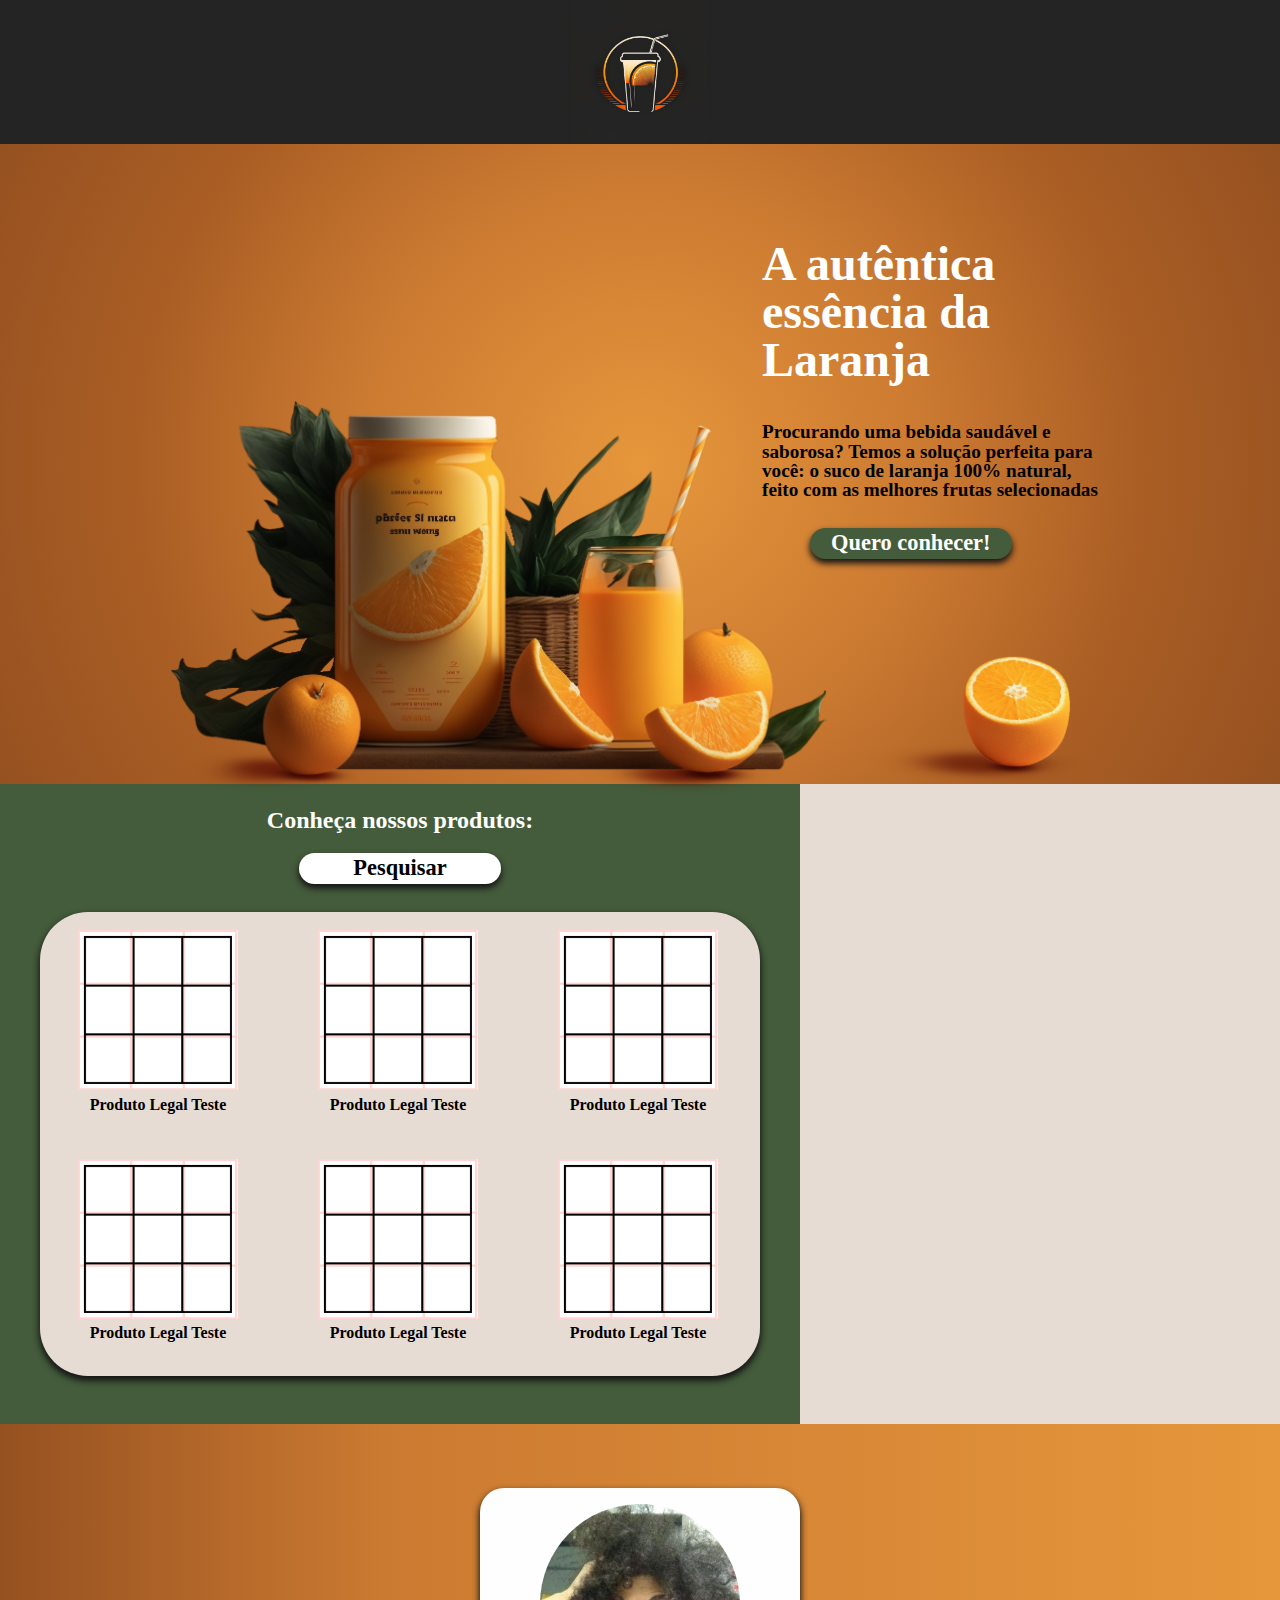
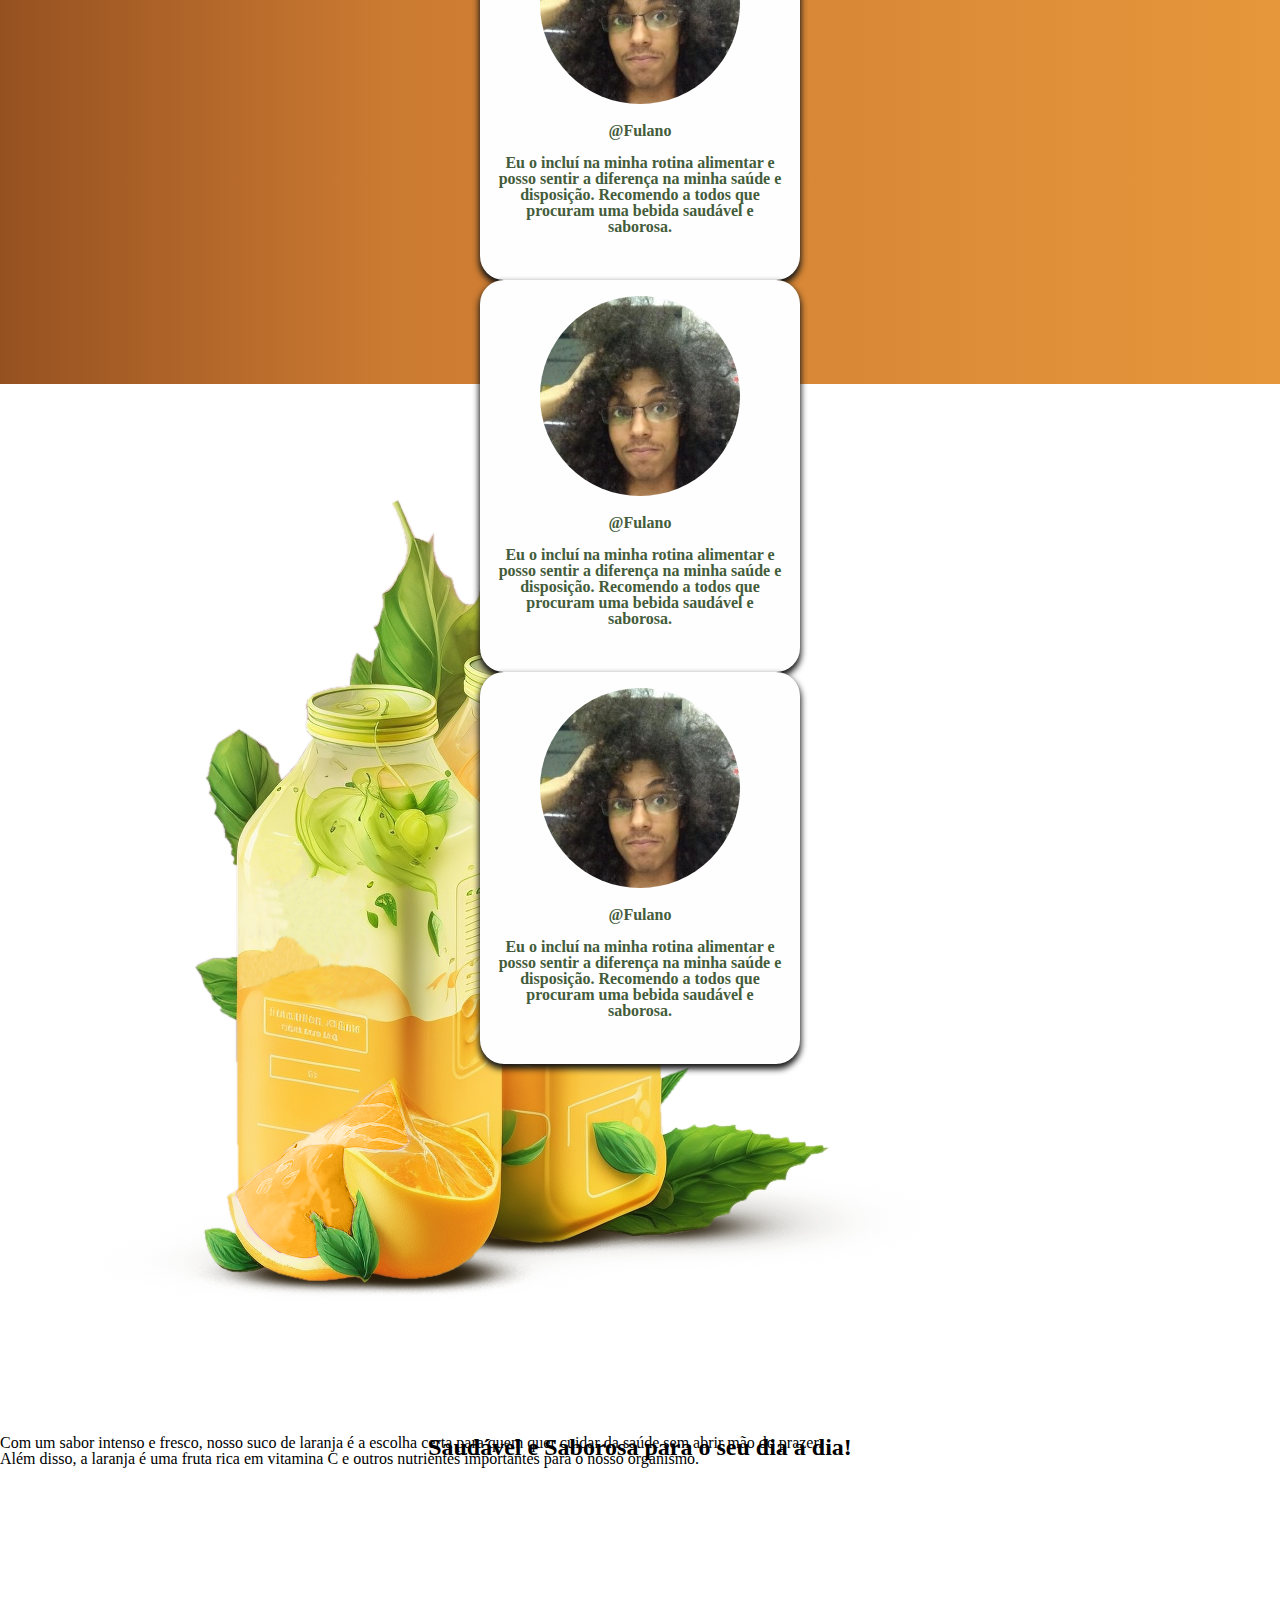
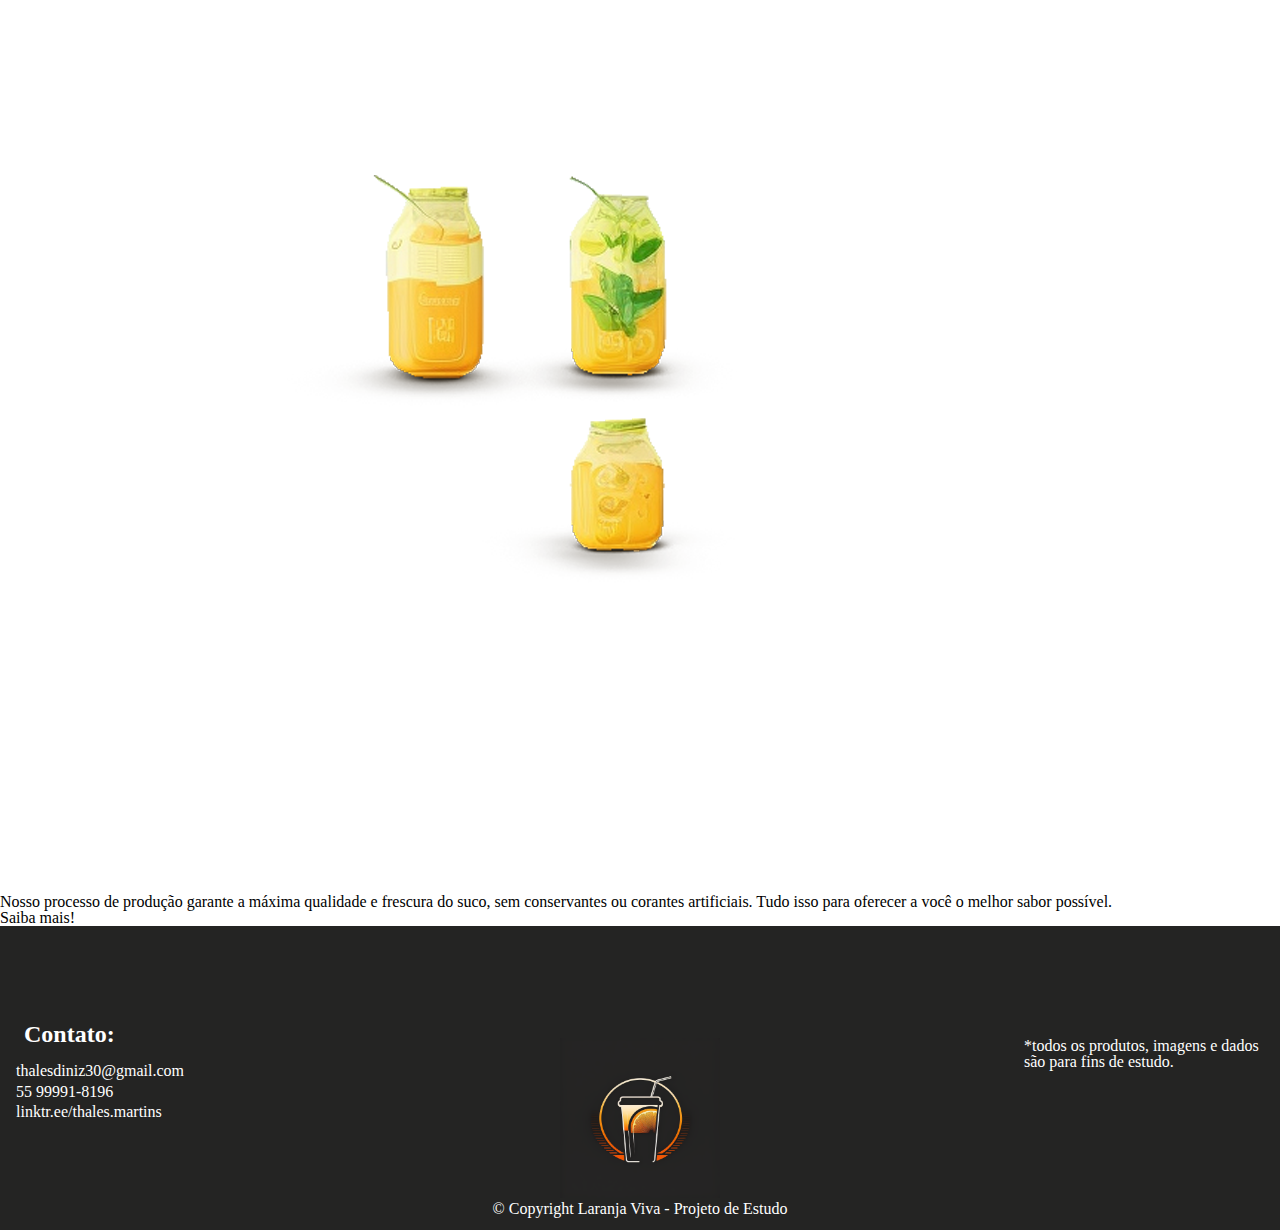
<file: index.html>
<!DOCTYPE html>
<html lang="pt-br">
    <head>
        <meta charset="UTF-8">
        <meta http-equiv="X-UA-Compatible" content="IE=edge">
        <meta name="viewport" content="width=device-width, initial-scale=1.0">

        <link rel="stylesheet" href="reset.css">
        <link rel="stylesheet" href="style.css">

        <title>Laranja Viva</title>
    </head>


    <body>
        <header>
            <div class="imagemCabecalho">
                <img src="imagens/logo.png">
            </div>
            
        </header>

        <main>

            <section class="landing">

                <div class="caixa">
                    <!--<p id="titulo">Laranja Viva</p>-->

                    <div class="texto-principal">
                        <h1>A autêntica essência da Laranja</h1>

                        <p>Procurando uma bebida saudável e saborosa? Temos a solução perfeita para você: o suco de laranja 100% natural, feito com as melhores frutas selecionadas</p>

                        <p id="botao-conhecer">Quero conhecer!</p>
                    </div>

                    <div class="alinhamento-imagem"><img id="imagem-landing"src="imagens/landing-semfundo2.png"></div>
                    <div class="alinhamento-laranja"><img id="laranja-landing"src="imagens/laranja-fundo.png"></div>
                </div>

                

            </section>

            <section class="produtos">

                <div class="seletor">

                    <div class="ajuste-tamanho-seletor">
                        <h2 class="texto-branco">Conheça nossos produtos:</h2>
                        <p id="pesquisar">Pesquisar</p>

                    </div>

                    <div class="lista-produtos">
                        <ul class="produto-lista">
                            <li><img src="imagens/produtos/produto1.png"></li>
                            <li><strong>Produto Legal Teste</strong></li>
                            <li> R$ 39,90</li>
                        </ul>

                        <ul class="produto-lista">
                            <li><img src="imagens/produtos/produto1.png"></li>
                            <li><strong>Produto Legal Teste</strong></li>
                            <li> R$ 39,90</li>
                        </ul>

                        <ul class="produto-lista">
                            <li><img src="imagens/produtos/produto1.png"></li>
                            <li><strong>Produto Legal Teste</strong></li>
                            <li> R$ 39,90</li>
                        </ul>

                        <ul class="produto-lista">
                            <li><img src="imagens/produtos/produto1.png"></li>
                            <li><strong>Produto Legal Teste</strong></li>
                            <li> R$ 39,90</li>
                        </ul>

                        <ul class="produto-lista">
                            <li><img src="imagens/produtos/produto1.png"></li>
                            <li><strong>Produto Legal Teste</strong></li>
                            <li> R$ 39,90</li>
                        </ul>

                        <ul class="produto-lista">
                            <li><img src="imagens/produtos/produto1.png"></li>
                            <li><strong>Produto Legal Teste</strong></li>
                            <li> R$ 39,90</li>
                        </ul>
                    </div>
                    
                </div>

            </section>

            <section class="feedback-geral">
                <div class="profile">
                    <img src="imagens/profiles/roger.png">
                    <p>@Fulano</p>
                    <p>Eu o incluí na minha rotina alimentar e posso sentir a diferença na minha saúde e disposição. Recomendo a todos que procuram uma bebida saudável e saborosa.</p>
                </div>

                <div class="profile">
                    <img src="imagens/profiles/roger.png">
                    <p>@Fulano</p>
                    <p>Eu o incluí na minha rotina alimentar e posso sentir a diferença na minha saúde e disposição. Recomendo a todos que procuram uma bebida saudável e saborosa.</p>
                </div>

                <div class="profile">
                    <img src="imagens/profiles/roger.png">
                    <p>@Fulano</p>
                    <p>Eu o incluí na minha rotina alimentar e posso sentir a diferença na minha saúde e disposição. Recomendo a todos que procuram uma bebida saudável e saborosa.</p>
                </div>
            
            </section>

            <section>

                <img src="imagens/suco-produto.png">
                <h2>Saudável e Saborosa para o seu dia a dia!</h2>

                <p>Com um sabor intenso e fresco, nosso suco de laranja é a escolha certa para quem quer cuidar da saúde sem abrir mão do prazer. </p>

                <p>Além disso, a laranja é uma fruta rica em vitamina C e outros nutrientes importantes para o nosso organismo.</p>

                <img src="imagens/suquinhos-produto.png">

                <p>Nosso processo de produção garante a máxima qualidade e frescura do suco, sem conservantes ou corantes artificiais. Tudo isso para oferecer a você o melhor sabor possível.</p>
                    
                <h3>Saiba mais!</h3>
            </section>

        </main>

        <footer>
            <div class="contato">
                <h3>Contato:</h3>

                <ul>
                    <li>thalesdiniz30@gmail.com</li>
                    <li>55 99991-8196</li>
                    <li>linktr.ee/thales.martins</li>
                </ul>
            </div>

            <p class="direitos">*todos os produtos, imagens e dados são para fins de estudo.

            <div class="copy">
                <img src="imagens/logo.png">
                <p> &copy; Copyright Laranja Viva - Projeto de Estudo
            </div>
        </footer>
        
    </body>
</html>
</file>
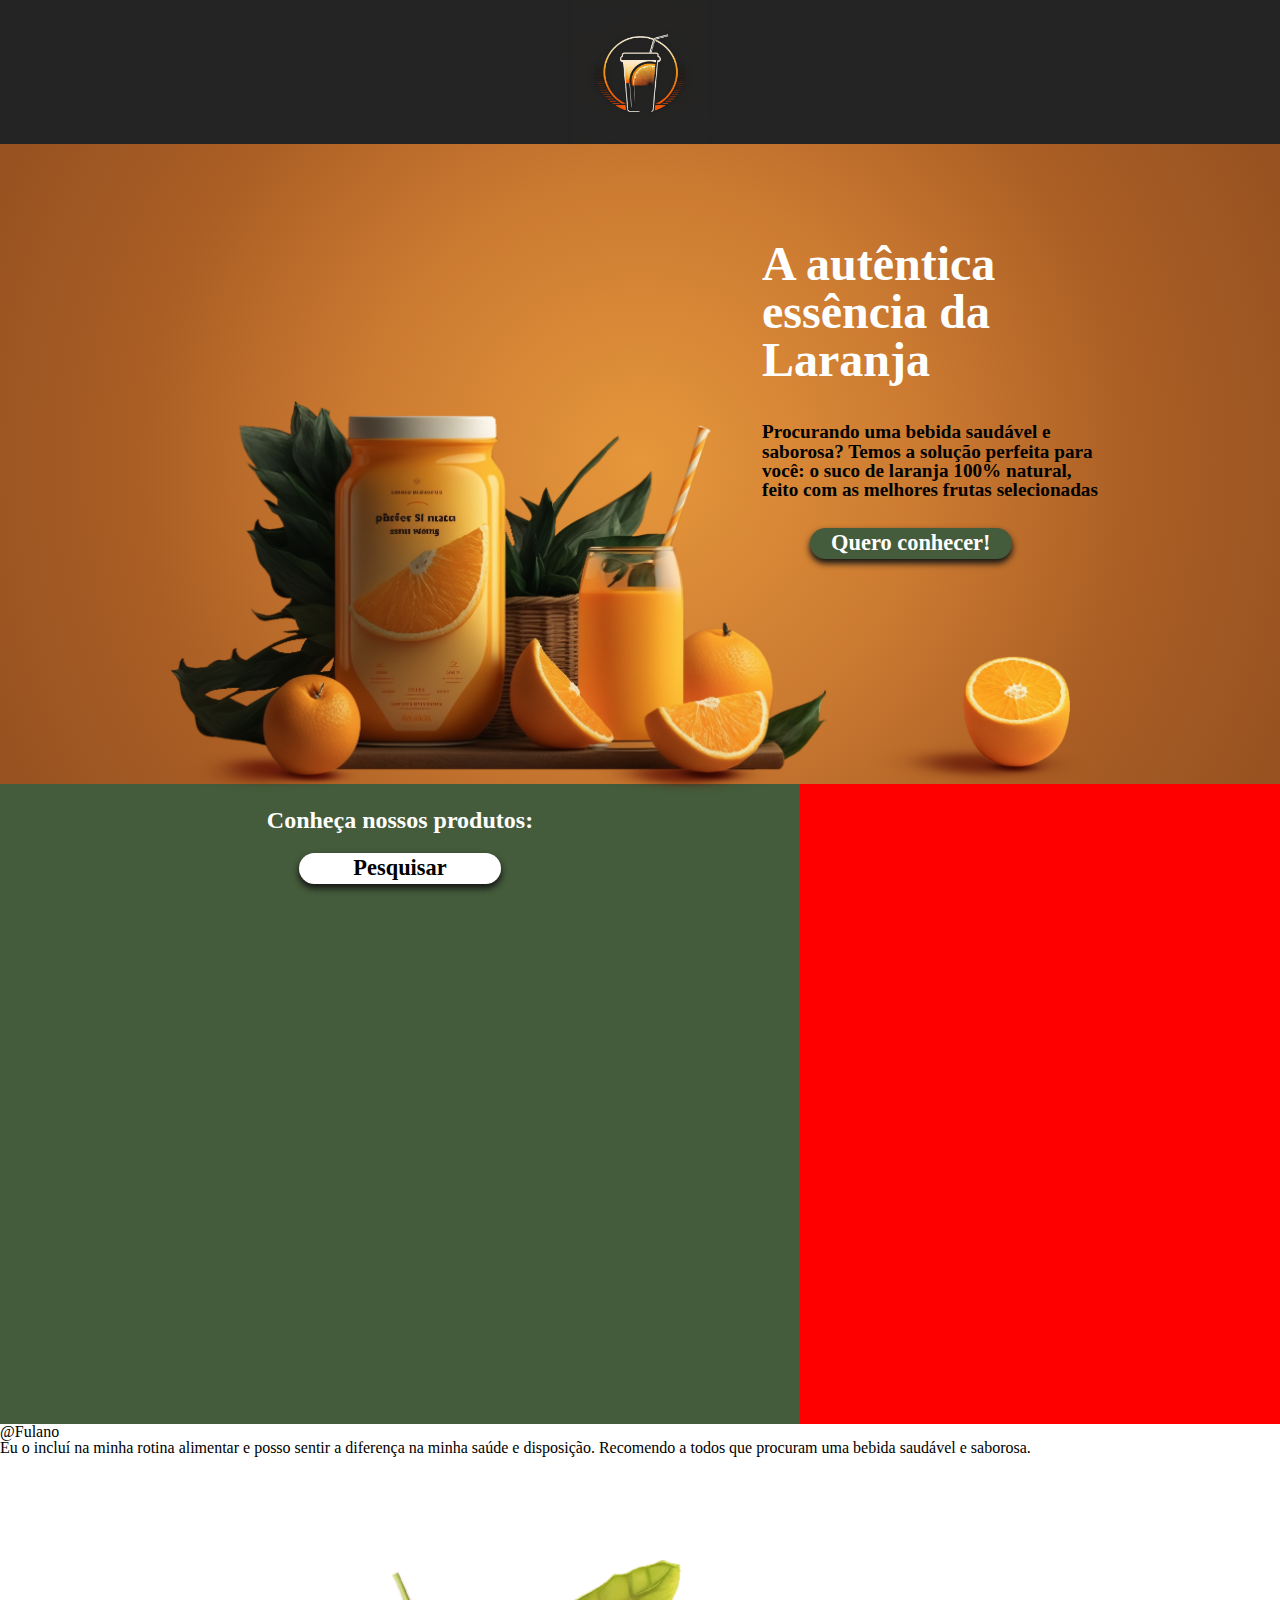
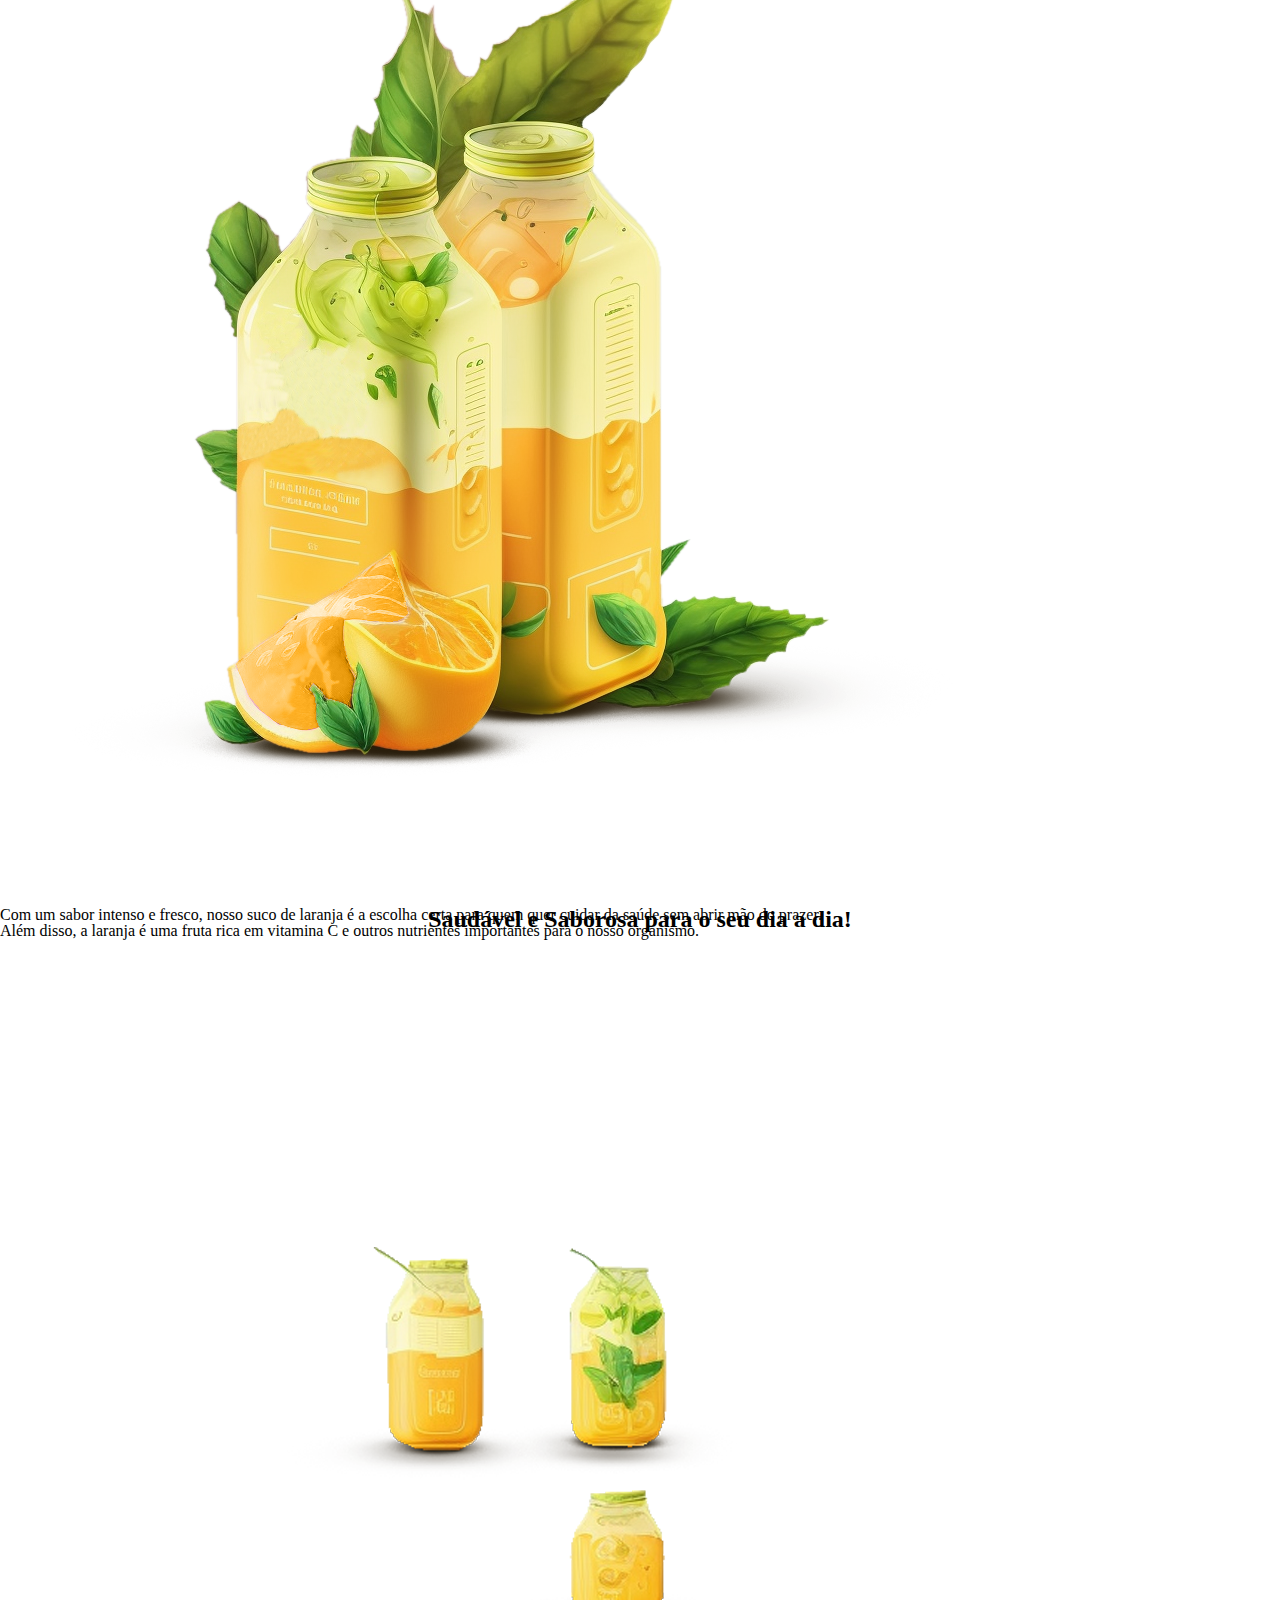
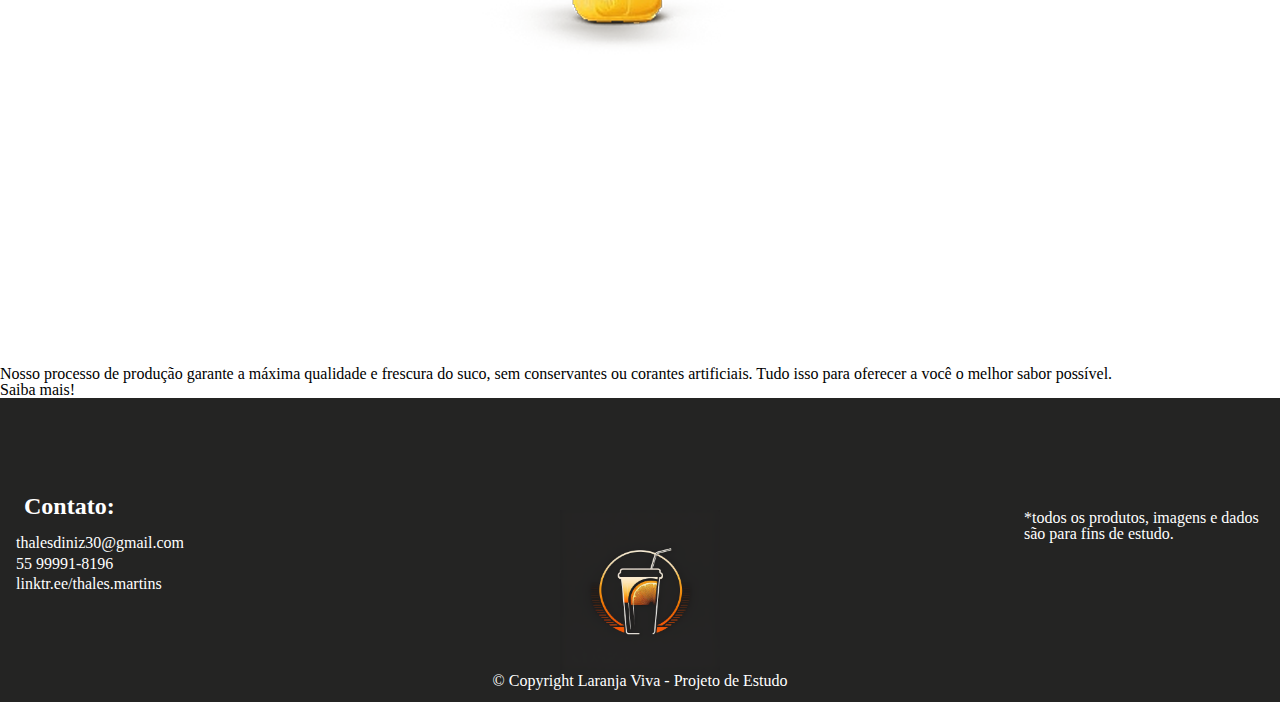
<file: Site/index.html>
<!DOCTYPE html>
<html lang="pt-br">
    <head>
        <meta charset="UTF-8">
        <meta http-equiv="X-UA-Compatible" content="IE=edge">
        <meta name="viewport" content="width=device-width, initial-scale=1.0">

        <link rel="stylesheet" href="reset.css">
        <link rel="stylesheet" href="style.css">

        <title>Laranja Viva</title>
    </head>


    <body>
        <header>
            <div class="imagemCabecalho">
                <img src="imagens/logo.png">
            </div>
            
        </header>

        <main>

            <section class="landing">

                <div class="caixa">
                    <!--<p id="titulo">Laranja Viva</p>-->

                    <div class="texto-principal">
                        <h1>A autêntica essência da Laranja</h1>

                        <p>Procurando uma bebida saudável e saborosa? Temos a solução perfeita para você: o suco de laranja 100% natural, feito com as melhores frutas selecionadas</p>

                        <p id="botao-conhecer">Quero conhecer!</p>
                    </div>

                    <div class="alinhamento-imagem"><img id="imagem-landing"src="imagens/landing-semfundo2.png"></div>
                    <div class="alinhamento-laranja"><img id="laranja-landing"src="imagens/laranja-fundo.png"></div>
                </div>

                

            </section>

            <section class="produtos">

                <div class="seletor">

                    <div class="ajuste-tamanho-seletor">
                        <h2 class="texto-branco">Conheça nossos produtos:</h2>
                        <p id="pesquisar">Pesquisar</p>


                        <ul>
                            <li class="item1"></li>
                            <li class="item2"></li>
                            <li class="item3"></li>
                            <li class="item4"></li>
                            <li class="item5"></li>
                            <li class="item6"></li>
                        </ul>
                    </div>
                </div>

            </section>

            <section>
                <p>@Fulano</p>
                <p>Eu o incluí na minha rotina alimentar e posso sentir a diferença na minha saúde e disposição. Recomendo a todos que procuram uma bebida saudável e saborosa.</p>
            </section>

            <section>

                <img src="imagens/suco-produto.png">
                <h2>Saudável e Saborosa para o seu dia a dia!</h2>

                <p>Com um sabor intenso e fresco, nosso suco de laranja é a escolha certa para quem quer cuidar da saúde sem abrir mão do prazer. </p>

                <p>Além disso, a laranja é uma fruta rica em vitamina C e outros nutrientes importantes para o nosso organismo.</p>

                <img src="imagens/suquinhos-produto.png">

                <p>Nosso processo de produção garante a máxima qualidade e frescura do suco, sem conservantes ou corantes artificiais. Tudo isso para oferecer a você o melhor sabor possível.</p>
                    
                <h3>Saiba mais!</h3>
            </section>

        </main>

        <footer>
            <div class="contato">
                <h3>Contato:</h3>

                <ul>
                    <li>thalesdiniz30@gmail.com</li>
                    <li>55 99991-8196</li>
                    <li>linktr.ee/thales.martins</li>
                </ul>
            </div>

            <p class="direitos">*todos os produtos, imagens e dados são para fins de estudo.

            <div class="copy">
                <img src="imagens/logo.png">
                <p> &copy; Copyright Laranja Viva - Projeto de Estudo
            </div>
        </footer>
        
    </body>
</html>
</file>
<file: style.css>
/*CSS do Cabeçalho*/
header {
    background: #252424;
    height: 9em;
}

header img {
    position: relative;
    width: 9em;
}

.imagemCabecalho {
    text-align: center;
}

/*CSS da Landing Page*/

.landing {
    background: radial-gradient(circle at center, #e6973b 0, #cb7a31 40%, #aa5e24, #965121 100%);
    background-repeat: no-repeat;
    background-position: bottom right;

    height: 40em;
}

.caixa {
    width: 940px;
    height:40em ;
    text-align: center;
    margin: 0 auto;
}

#titulo {

    margin: 0.5em auto auto 0;
    padding: 0.2em 0 0.2em 0;

    width: 940px;


    border: solid 2px white;
    border-radius: 1em;

    font-weight: bold;
    text-align: center;
    position: absolute;
}

.alinhamento-imagem {  
    text-align: left; /*A imagem precisa estar em uma div para poder ser centralizada*/
}
    
#imagem-landing {
    display: inline-block;
    position: relative;
    width: 70%;

    top: 16em;
}

#laranja-landing {
    position: relative;
    float: right;
    width: 25%;

    top: 7em;
    right: 1em;
}

.texto-principal {
    position: absolute;
    float: right;
    margin: 6em 0 0 37em;

    width: 17em;

}

.texto-principal p {
    text-align: left ;
    font-size: 1.2em;
    font-weight: bold;
    width: 18em;
    margin-bottom: 1.5em;
}

h1 {
    text-align: left;
    display: block;

    color: white;
    font-size: 3em;
    margin-bottom: 0.8em;
    font-weight: bold;
}

#botao-conhecer {

    background: #445c3b;
    border: solid 2px none;
    border-radius: 1em;

    padding: 0.2em 0;

    font-weight: bold;
    font-size: 1.4em;

    color: white;
    position: absolute;
    text-align: center;
    right: 1em;

    display: block;
    width: 9em;

    cursor: pointer;
    transition: all 1s;

    box-shadow: 0px 4px 6px 0.5px #161616;
}

#botao-conhecer:hover {
    transform: scale(2) rotate(360deg);



}

/*CSS Produtos*/

.produtos {
    background: #e6dcd4;
    height: 40em;
}

.seletor {
    background: #445c3b;
    width: 50em;
    height: 40em;
}

.ajuste-tamanho-seletor {
    width: 20em;
    height: 8em;
    margin: 0 auto;
}

h2 {

    position: relative;
    top: 1em;


    font-weight: bold;
    text-align: center;
    font-size: 1.5em;

}

.texto-branco {
    color: white;
}

#pesquisar {
    background: white;
    border: solid 2px none;
    border-radius: 1em;
    display: block;

    padding: 0.2em 0;

    font-weight: bold;
    font-size: 1.4em;

    color: black;
    position: relative;
    text-align: center;

    margin: 2em auto;

    width: 9em;

    cursor: pointer;
    transition: all 1s;

    box-shadow: 0px 4px 6px 0.5px #161616;
}

#pesquisar:hover {
    transform: scale(1.3);
}

.lista-produtos {
    background: #e6dcd4;
    width: 90%;
    height: 29em;

    border: solid 1px none;
    border-radius: 3em;

    margin: auto auto;

    box-shadow: 0px 4px 6px 0.5px #161616;
}

.produto-lista {
    display: inline-block;
    margin: 10px 10px;
    
    width: 30%;
    height: 45%;
    text-align: center;
    

    border: solid none;
    border-radius: 1em;

    transition: all 0.5s;
}

.produto-lista:hover {

}

.produto-lista li {
    height: 30%;
    margin: auto;
}

.produto-lista li img {
    position: relative;
    top: 0.5em;
    width: 10em;
}

.produto-lista li strong {
    font-weight: bold;
    position: relative;

    top: 7em
}

.centraliza-imagem {
    text-align: center;
}

/*CSS Feedback*/

.feedback-geral {
    background: linear-gradient(90deg,#965121 0,  #cb7a31 30%, #e6973b 100%);
    height: 35em;
}

.profile {
    background: #fefefe;
    width: 20em;
    height: 70%;

    text-align: center;

    border-radius: 1.5em;
    position: relative;

    margin: 0 auto;
    top: 4em;

    box-shadow: 0px 4px 6px 0.5px #161616;
    
}

.profile p {
    padding: 0.5 1em 0 1em;
    color: #445c3b;
    font-weight: bold;
}

.profile p:last-child {
    padding: 1em;
}

.profile img {
    border-radius: 100%;
    padding: 1em 1em 1em 1em;
}









/*CSS do Rodapé*/

footer {
    height: 19em;
    background: #242423;

    color: white;
}

footer img {
    width: 10em;
}

footer h3 {
    font-weight: bold;

    font-size: 1.5em;
    padding: 0 0 0.7em 1em;
    margin: 4em 0 0 0;
}

.contato {
    width: 15em;
    float: left;
}

footer li {
    padding: 0 0 0.3em 1em;
    
}

.direitos {
    float: right;
    width: 15em;

    padding: 0 1em 0 0;
    margin: 7em 0 0 0;
}

.copy {
    position: relative;
    width: 50%;
    margin: 0 auto;
    
    padding: 7em 0 0 0;
    text-align: center;
}
</file>
<file: Site/style.css>
/*CSS do Cabeçalho*/
header {
    background: #252424;
    height: 9em;
}

header img {
    position: relative;
    width: 9em;
}

.imagemCabecalho {
    text-align: center;
}

/*CSS da Landing Page*/

.landing {
    background: radial-gradient(circle at center, #e6973b 0, #cb7a31 40%, #aa5e24, #965121 100%);
    background-repeat: no-repeat;
    background-position: bottom right;

    height: 40em;
}

.caixa {
    width: 940px;
    height:40em ;
    text-align: center;
    margin: 0 auto;
}

#titulo {

    margin: 0.5em auto auto 0;
    padding: 0.2em 0 0.2em 0;

    width: 940px;


    border: solid 2px white;
    border-radius: 1em;

    font-weight: bold;
    text-align: center;
    position: absolute;
}

.alinhamento-imagem {  
    text-align: left; /*A imagem precisa estar em uma div para poder ser centralizada*/
}
    
#imagem-landing {
    display: inline-block;
    position: relative;
    width: 70%;

    top: 16em;
}

#laranja-landing {
    position: relative;
    float: right;
    width: 25%;

    top: 7em;
    right: 1em;
}

.texto-principal {
    position: absolute;
    float: right;
    margin: 6em 0 0 37em;

    width: 17em;

}

.texto-principal p {
    text-align: left ;
    font-size: 1.2em;
    font-weight: bold;
    width: 18em;
    margin-bottom: 1.5em;
}

h1 {
    text-align: left;
    display: block;

    color: white;
    font-size: 3em;
    margin-bottom: 0.8em;
    font-weight: bold;
}

#botao-conhecer {

    background: #445c3b;
    border: solid 2px none;
    border-radius: 1em;

    padding: 0.2em 0;

    font-weight: bold;
    font-size: 1.4em;

    color: white;
    position: absolute;
    text-align: center;
    right: 1em;

    display: block;
    width: 9em;

    cursor: pointer;
    transition: all 1s;

    box-shadow: 0px 4px 6px 0.5px #161616;
}

#botao-conhecer:hover {
    transform: scale(2) rotate(360deg);



}

/*CSS Produtos*/

.produtos {
    background: red;
    height: 40em;
}

.seletor {
    background: #445c3b;
    width: 50em;
    height: 40em;
}

.ajuste-tamanho-seletor {
    width: 20em;
    height: 8em;
    margin: 0 auto;
}

h2 {

    position: relative;
    top: 1em;


    font-weight: bold;
    text-align: center;
    font-size: 1.5em;

}

.texto-branco {
    color: white;
}

#pesquisar {
    background: white;
    border: solid 2px none;
    border-radius: 1em;
    display: block;

    padding: 0.2em 0;

    font-weight: bold;
    font-size: 1.4em;

    color: black;
    position: relative;
    text-align: center;

    margin: 2em auto;

    width: 9em;

    cursor: pointer;
    transition: all 1s;

    box-shadow: 0px 4px 6px 0.5px #161616;
}

#pesquisar:hover {
    transform: scale(1.3);
}









/*CSS do Rodapé*/

footer {
    height: 19em;
    background: #242423;

    color: white;
}

footer img {
    width: 10em;
}

footer h3 {
    font-weight: bold;

    font-size: 1.5em;
    padding: 0 0 0.7em 1em;
    margin: 4em 0 0 0;
}

.contato {
    width: 15em;
    float: left;
}

footer li {
    padding: 0 0 0.3em 1em;
    
}

.direitos {
    float: right;
    width: 15em;

    padding: 0 1em 0 0;
    margin: 7em 0 0 0;
}

.copy {
    position: relative;
    width: 50%;
    margin: 0 auto;
    
    padding: 7em 0 0 0;
    text-align: center;
}
</file>
